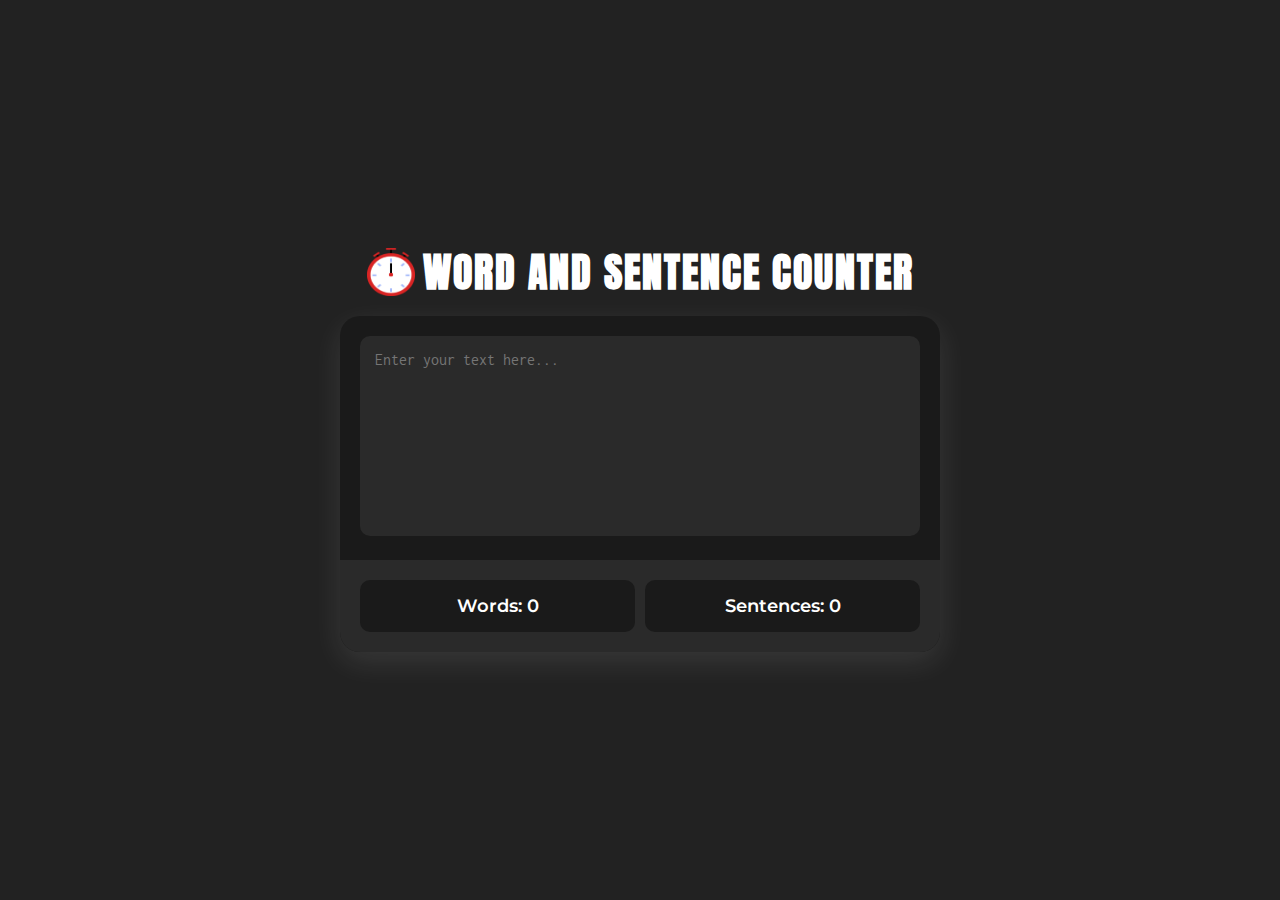
<file: Laboratory Activities/Laboratory Activity 3 - 19 - 11 - 2024/index.html>
<!DOCTYPE html>
<html lang="en">
<head>
    <meta charset="UTF-8">
    <meta name="viewport" content="width=device-width, initial-scale=1.0">
    <title>Word and Sentence Counter</title>
    <link rel="stylesheet" href="style.css">
    <link href="https://fonts.googleapis.com/css2?family=Anton&family=Inconsolata:wght@200..900&family=Montserrat:ital,wght@0,100..900;1,100..900&display=swap" rel="stylesheet">
</head>
<body>
    <main class="main-container">
        <!-- Header -->
        <div class="header-container">
            <img id="counter_icon" src="assets/timer.png">
            <h2>Word and Sentence Counter</h1>
        </div>
        <!-- Counter Container -->
        <div class="counter-app">
            <div class="input-container">
                <textarea id="textInput" placeholder="Enter your text here..."></textarea>
            </div>
            <div class="stats-container">
                <!-- Word Count Display -->
                <div class="stat-item wordCount-container">
                    <div id="wordCount">Words: 0</div>
                </div>
                <!-- Sentence Count Display -->
                <div class="stat-item sentenceCount-container">
                    <div id="sentenceCount">Sentences: 0</div>
                </div>
            </div>
        </div>
    </main>
    <script src="script.js"></script>
</body>
</html>
</file>
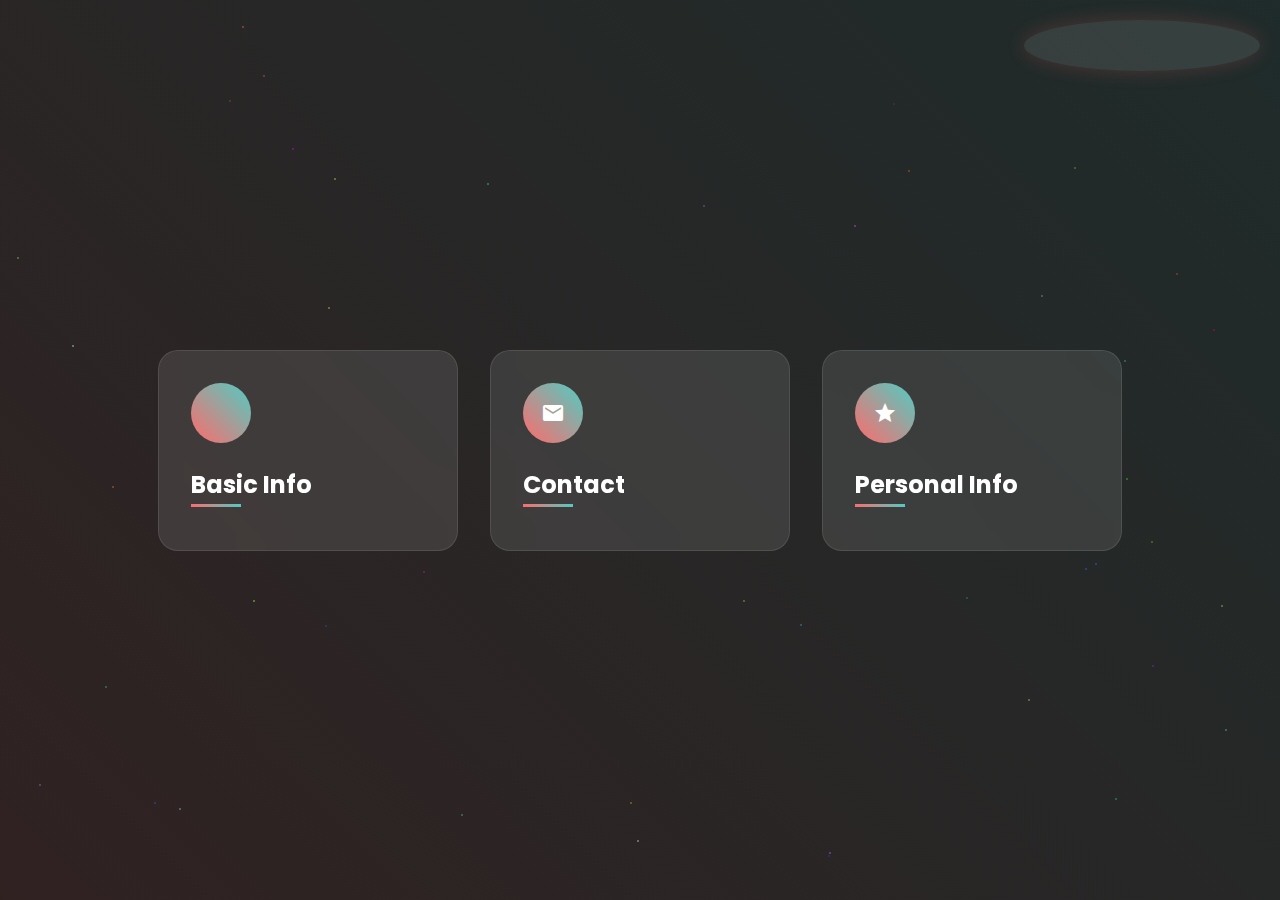
<file: Laboratory Activities/Laboratory Activity 4 - 28 - 11 - 2024/index.html>
<!DOCTYPE html>
<html lang="en">
<head>
    <meta charset="UTF-8">
    <meta name="viewport" content="width=device-width, initial-scale=1.0">
    <link rel="stylesheet" href="styles.css">
    <link rel="stylesheet" href="https://fonts.googleapis.com/icon?family=Material+Icons">
    <link href="https://fonts.googleapis.com/css2?family=Poppins:wght@300;400;500;600&display=swap" rel="stylesheet">
    <title>Laboratory activity 4</title>
</head>
<body>
    <div class="theme-toggle">
        <i class="material-icons">dark_mode</i>
    </div>
    <div class="background"></div>
    <div class="particles"></div>
    <section>
        <div class="container">
            <div class="boxItems">
                <div class="icon-container">
                    <i class="material-icons">male</i>
                </div>
                <h1>Basic Info</h1>
                <div class="content">
                    <p><span>Name:</span> Reinier Adrian R. Luna</p>
                    <p><span>Date of Birth:</span> February 16, 2004</p>
                    <p><span>Sex:</span> Male</p>
                    <p><span>Nationality:</span> Filipino</p>
                    <p><span>Blood type:</span> O+</p>
                </div>
            </div>
            <div class="boxItems">
                <div class="icon-container">
                    <i class="material-icons">email</i>
                </div>
                <h1>Contact</h1>
                <div class="content">
                    <p><span>Email:</span> <a href="mailto:reinieradrianluna@gmail.com">reinieradrianluna@gmail.com</a></p>
                    <p><span>Gcash Number:</span> <a href="tel:09666928971">09666928971</a></p>
                    <p><span>Github:</span> <a href="https://github.com/adnalow" target="_blank">github.com/adnalow</a></p>
                    <p><span>Instagram:</span> <a href="https://www.instagram.com/lownaluna/">lownaluna</a></p>
                </div>
            </div>
            <div class="boxItems">
                <div class="icon-container">
                    <i class="material-icons">star</i>
                </div>
                <h1>Personal Info</h1>
                <div class="content">
                    <p><span>Hobby:</span> Gaming :> </p>
                    <p><span>Random Fact:</span> kdrama/cdrama certified enjoyer</p>
                    <p><span>Favorite Kpop group: </span> IVE</p>
                    <p><span>Location:</span> Philippines</p>
                </div>
            </div>   
        </div>
    </section>
    <script src="script.js"></script>
</body>
</html>
</file>
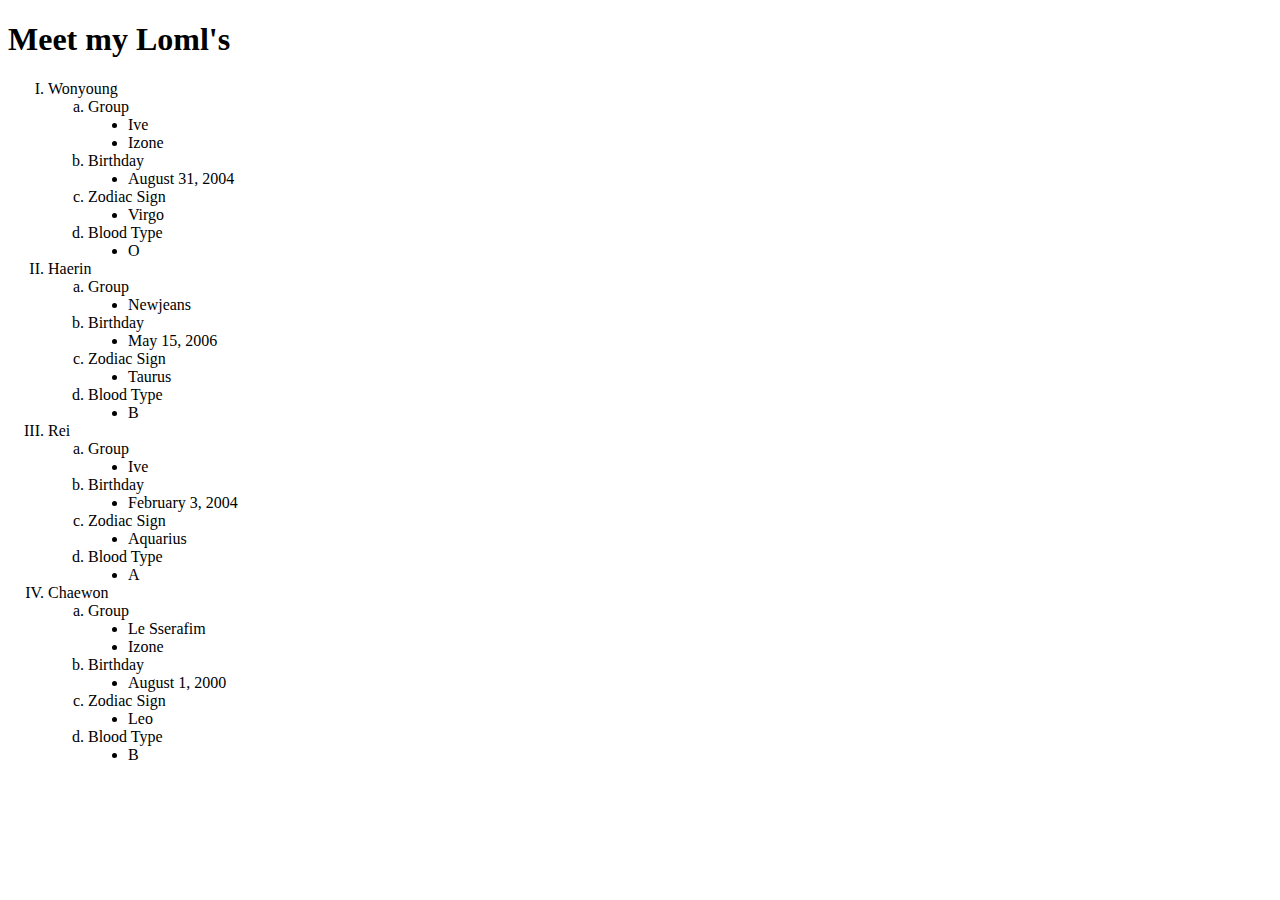
<file: Exercise Sets/Exercise Set 1/exercise1.html>
<!DOCTYPE html>
<html lang="en">
<head>
    <meta charset="UTF-8">
    <meta name="viewport" content="width=device-width, initial-scale=1.0">
    <title>Exercise 1</title>
</head>
<body>
    <h1>Meet my Loml's</h1>
    <ol type = 'I'>
        <li>Wonyoung</li>
            <ol type = 'a'>
                <li>Group</li>
                    <ul type = 'disc'>
                        <li>Ive</li>
                        <li>Izone</li>
                    </ul>
                <li>Birthday</li>
                    <ul type = 'disc'>
                        <li>August 31, 2004</li>
                    </ul>
                <li>Zodiac Sign</li>
                    <ul type = 'disc'>
                        <li>Virgo</li>
                    </ul>
                <li>Blood Type</li>
                    <ul type = 'disc'>
                        <li>O</li>
                    </ul>
            </ol>
        <li>Haerin</li>
        <ol type = 'a'>
            <li>Group</li>
                <ul type = 'disc'>
                    <li>Newjeans</li>
                </ul>
            <li>Birthday</li>
                <ul type = 'disc'>
                    <li>May 15, 2006</li>
                </ul>
            <li>Zodiac Sign</li>
                <ul type = 'disc'>
                    <li>Taurus</li>
                </ul>
            <li>Blood Type</li>
                <ul type = 'disc'>
                    <li>B</li>
                </ul>
        </ol>
        <li>Rei</li>
        <ol type = 'a'>
            <li>Group</li>
                <ul type = 'disc'>
                    <li>Ive</li>
                </ul>
            <li>Birthday</li>
                <ul type = 'disc'>
                    <li>February 3, 2004</li>
                </ul>
            <li>Zodiac Sign</li>
                <ul type = 'disc'>
                    <li>Aquarius</li>
                </ul>
            <li>Blood Type</li>
                <ul type = 'disc'>
                    <li>A</li>
                </ul>
        </ol>
        <li>Chaewon</li>
        <ol type = 'a'>
            <li>Group</li>
                <ul type = 'disc'>
                    <li>Le Sserafim</li>
                    <li>Izone</li>
                </ul>
            <li>Birthday</li>
                <ul type = 'disc'>
                    <li>August 1, 2000</li>
                </ul>
            <li>Zodiac Sign</li>
                <ul type = 'disc'>
                    <li>Leo</li>
                </ul>
            <li>Blood Type</li>
                <ul type = 'disc'>
                    <li>B</li>
                </ul>
        </ol>
    </ol>
</body>
</html>
</file>
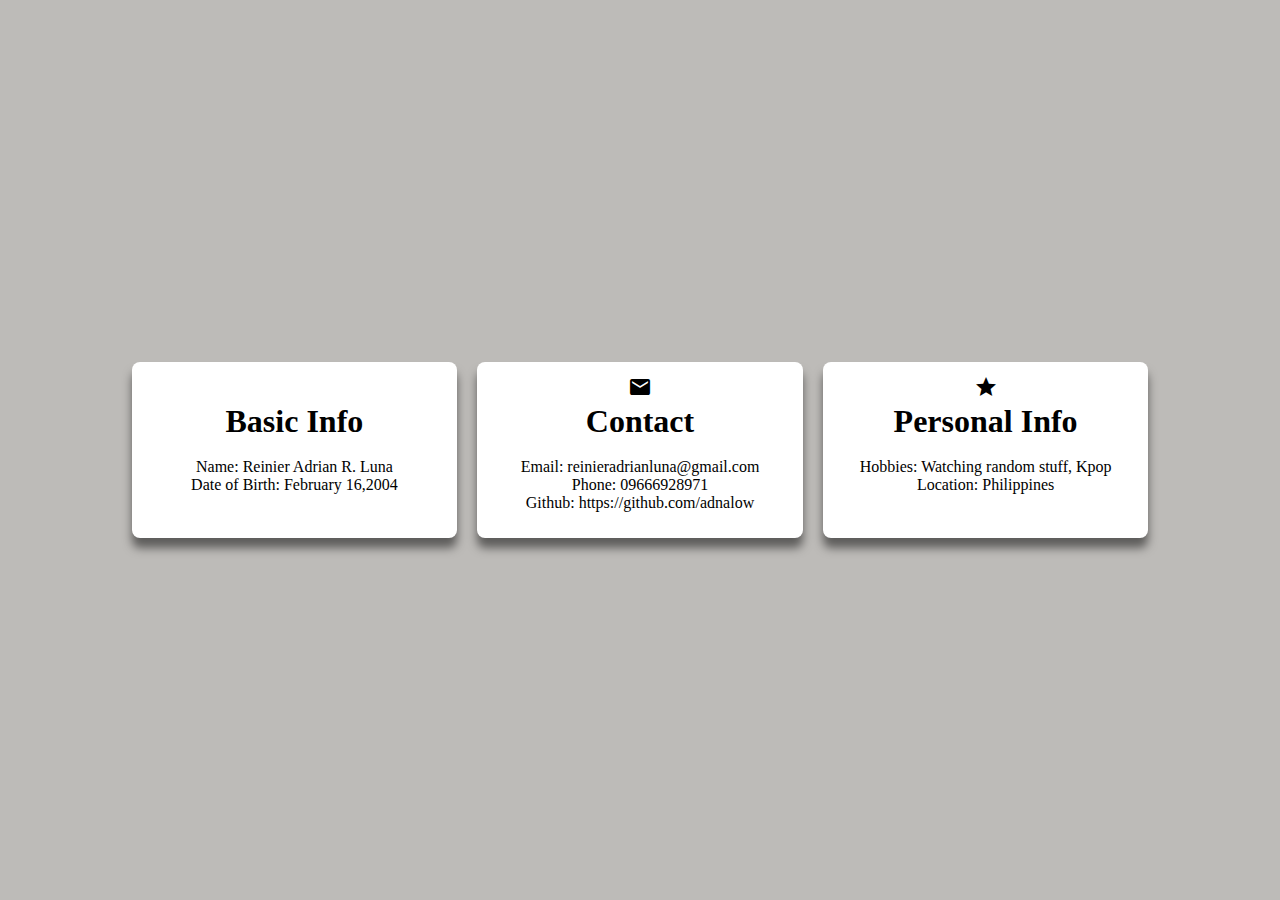
<file: Exercise Sets/Exercise Set 2/about.html>
<!DOCTYPE html>
<html lang="en">
<head>
    <meta charset="UTF-8">
    <meta name="viewport" content="width=device-width, initial-scale=1.0">
    <link rel="stylesheet" href="styles.css">
    <link rel="stylesheet" href="https://fonts.googleapis.com/icon?family=Material+Icons">    
    <title>Exercise 2</title>
</head>
<body>
    <section>
        <div class="container">
            <div class="boxItems">
                <i class="material-icons">male</i>
                <h1>Basic Info</h1>
                <br>
                <p>Name: Reinier Adrian R. Luna</p>
                <p>Date of Birth: February 16,2004</p>
            </div>
            <div class="boxItems">
                <i class="material-icons">email</i>
                <h1>Contact</h1>
                <br>
                <p>Email: reinieradrianluna@gmail.com</p>
                <p>Phone: 09666928971</p>
                <p>Github: https://github.com/adnalow</p>
            </div>
            <div class="boxItems">
                <i class="material-icons">star</i>
                <h1>Personal Info</h1>
                <br>
                <p>Hobbies: Watching random stuff, Kpop</p>
                <p>Location: Philippines</p>
            </div>   
        </div>
    </section>
</body>
</html>
</file>
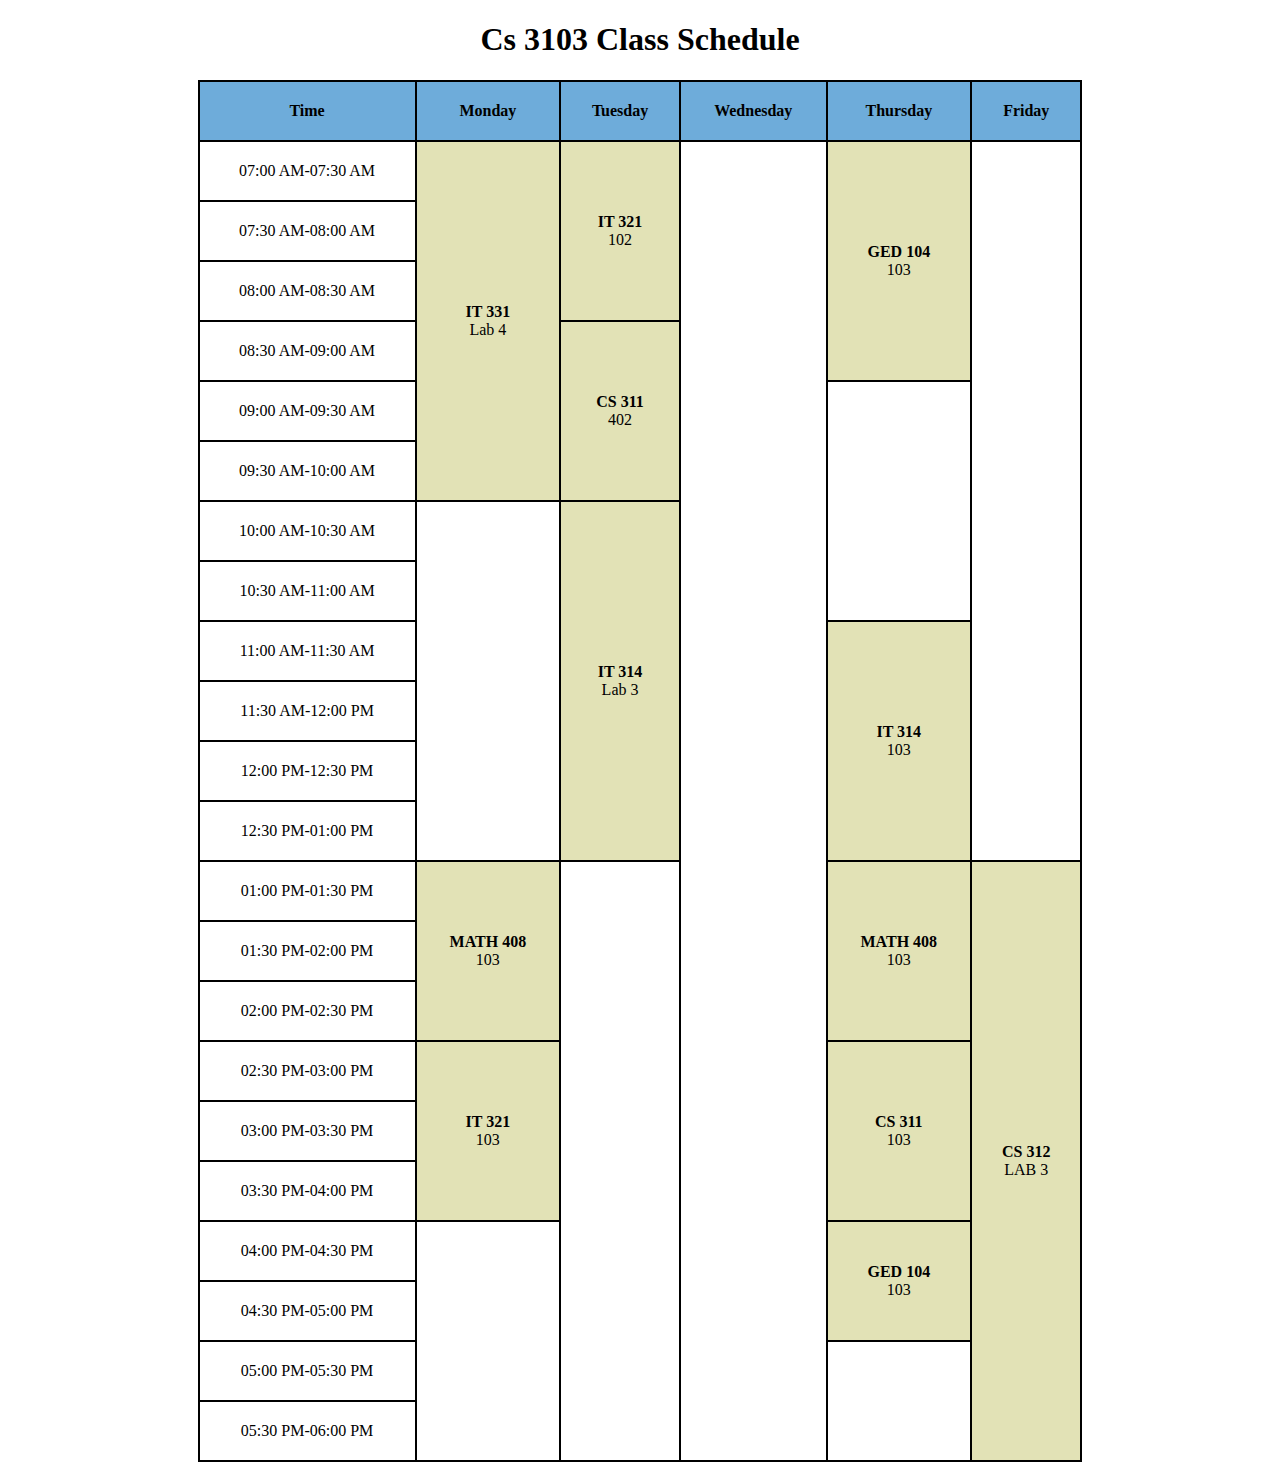
<file: Laboratory Activities/Laboratory Activity 1 - (05) - (09) - (2024)/html-tables.html>
<!DOCTYPE html>
<html lang="en">
<head>
    <meta charset="UTF-8">
    <meta name="viewport" content="width=device-width, initial-scale=1.0">
    <title>Lab Activity 1</title>
    <style>
        h1{
            text-align: center;
        }
        table{
            width: 70%;
        }
        th,td {
            text-align: center;
        }
        table, th, td {
            border: 2px solid black;
            border-collapse: collapse;
          }
        th, td {
            padding: 20px;
        }
        .heading{
            background-color: #6EACDA;
        }
        .sched{
            background-color: #E2E2B6;
        }
    </style>
</head>
<body>
    <section>
        <h1>Cs 3103 Class Schedule</h1>
        <table align = center>
            <!-- Main headers -->
            <tr> 
                <th class="heading">Time</th>
                <th class="heading">Monday</th>
                <th class="heading">Tuesday</th>
                <th class="heading">Wednesday</th>
                <th class="heading">Thursday</th>
                <th class="heading">Friday</th>
            </tr>
            <!-- 07:00 AM-07:30 AM -->
            <tr> 
                <td>07:00 AM-07:30 AM</td>
                <td class = "sched" rowspan="6">
                        <b>IT 331</b>
                        <br>
                        Lab 4
                    </td>
                <td class = "sched" rowspan="3">
                    <b>IT 321</b>
                    <br>
                    102
                    </td>
                <td rowspan="22"></td>
                <td class = "sched" rowspan="4">
                    <b>GED 104</b>
                    <br>
                    103
                </td>
            </tr>
            <!-- 07:30 AM-08:00 AM -->
            <tr>
                <td>07:30 AM-08:00 AM</td>
            </tr>
            <tr>
            <!-- 08:00 AM-08:30 AM -->
                <td>08:00 AM-08:30 AM</td>
            </tr>
            <tr>
            <!-- 08:30 AM-09:00 AM -->
                <td>08:30 AM-09:00 AM</td>
                <td class = "sched" rowspan="3">
                    <b>CS 311</b>
                    <br>
                    402
                </td>
            </tr>
            <tr>
            <!-- 09:00 AM-09:30 AM -->
                <td>09:00 AM-09:30 AM</td>
                <td rowspan="4"></td>
            </tr>
            <tr>
            <!-- 09:30 AM-10:00 AM -->
                <td>09:30 AM-10:00 AM</td>
            </tr>
            <tr>
            <!-- 10:00 AM-10:30 AM -->
                <td>10:00 AM-10:30 AM</td>
                <td rowspan="6"></td>
                <td class = "sched" rowspan="6">
                    <b>IT 314</b>
                    <br>
                    Lab 3
                </td>
            </tr>
            <tr>
            <!-- 10:30 AM-11:00 AM -->
                <td>10:30 AM-11:00 AM</td>
            </tr>
            <tr>
            <!-- 11:00 AM-11:30 AM -->
                <td>11:00 AM-11:30 AM</td>
                <td class = "sched" rowspan="4">
                    <b>IT 314</b>
                    <br>
                    103
                </td>
            </tr>
            <tr>
            <!-- 11:30 AM-12:00 PM -->
                <td>11:30 AM-12:00 PM</td>
            </tr>
            <tr>
            <!-- 12:00 PM-12:30 PM -->
                <td>12:00 PM-12:30 PM</td>
            </tr>
            <tr>
            <!-- 12:30 PM-01:00 PM -->
                <td>12:30 PM-01:00 PM</td>
            </tr>
            <tr>
            <!-- 01:00 PM-01:30 PM -->
                <td>01:00 PM-01:30 PM</td>
                <td class = "sched" rowspan="3">
                    <b>MATH 408</b>
                    <br>
                    103
                </td>
                <td rowspan="10"></td>
                <td class = "sched" rowspan="3">
                    <b>MATH 408</b>
                    <br>
                    103
                </td>
                <td class = "sched" rowspan="10">
                    <b>CS 312</b>
                    <br>
                    LAB 3
                </td>
            </tr>
            <tr>
            <!-- 01:30 PM-02:00 PM -->
                <td>01:30 PM-02:00 PM</td>
            </tr>
            <tr>
            <!-- 02:00 PM-02:30 PM -->
                <td>02:00 PM-02:30 PM</td>
            </tr>
            <tr>
            <!-- 02:30 PM-03:00 PM -->
                <td>02:30 PM-03:00 PM</td>
                <td class = "sched" rowspan="3">
                    <b>IT 321</b>
                    <br>
                    103
                </td>
                <td class = "sched" rowspan="3">
                    <b>CS 311</b>
                    <br>
                    103
                </td>
            </tr>
            <tr>
            <!-- 03:00 PM-03:30 PM -->
                <td>03:00 PM-03:30 PM</td>
            </tr>
            <tr>
            <!-- 03:30 PM-04:00 PM -->
                <td>03:30 PM-04:00 PM</td>
            </tr>
            <tr>
            <!-- 04:00 PM-04:30 PM -->
                <td>04:00 PM-04:30 PM</td>
                <td rowspan="4"></td>
                <td class = "sched" rowspan="2">
                    <b>GED 104</b>
                    <br>
                    103
                </td>
            </tr>
            <tr>
            <!-- 04:30 PM-05:00 PM -->
                <td>04:30 PM-05:00 PM</td>
            </tr>
            <tr>
            <!-- 05:00 PM-05:30 PM -->
                <td>05:00 PM-05:30 PM</td>
            </tr>
            <tr>
            <!-- 05:30 PM-06:00 PM -->
                <td>05:30 PM-06:00 PM</td>
            </tr>
        </table>
    </section>
</body>
</html>
</file>
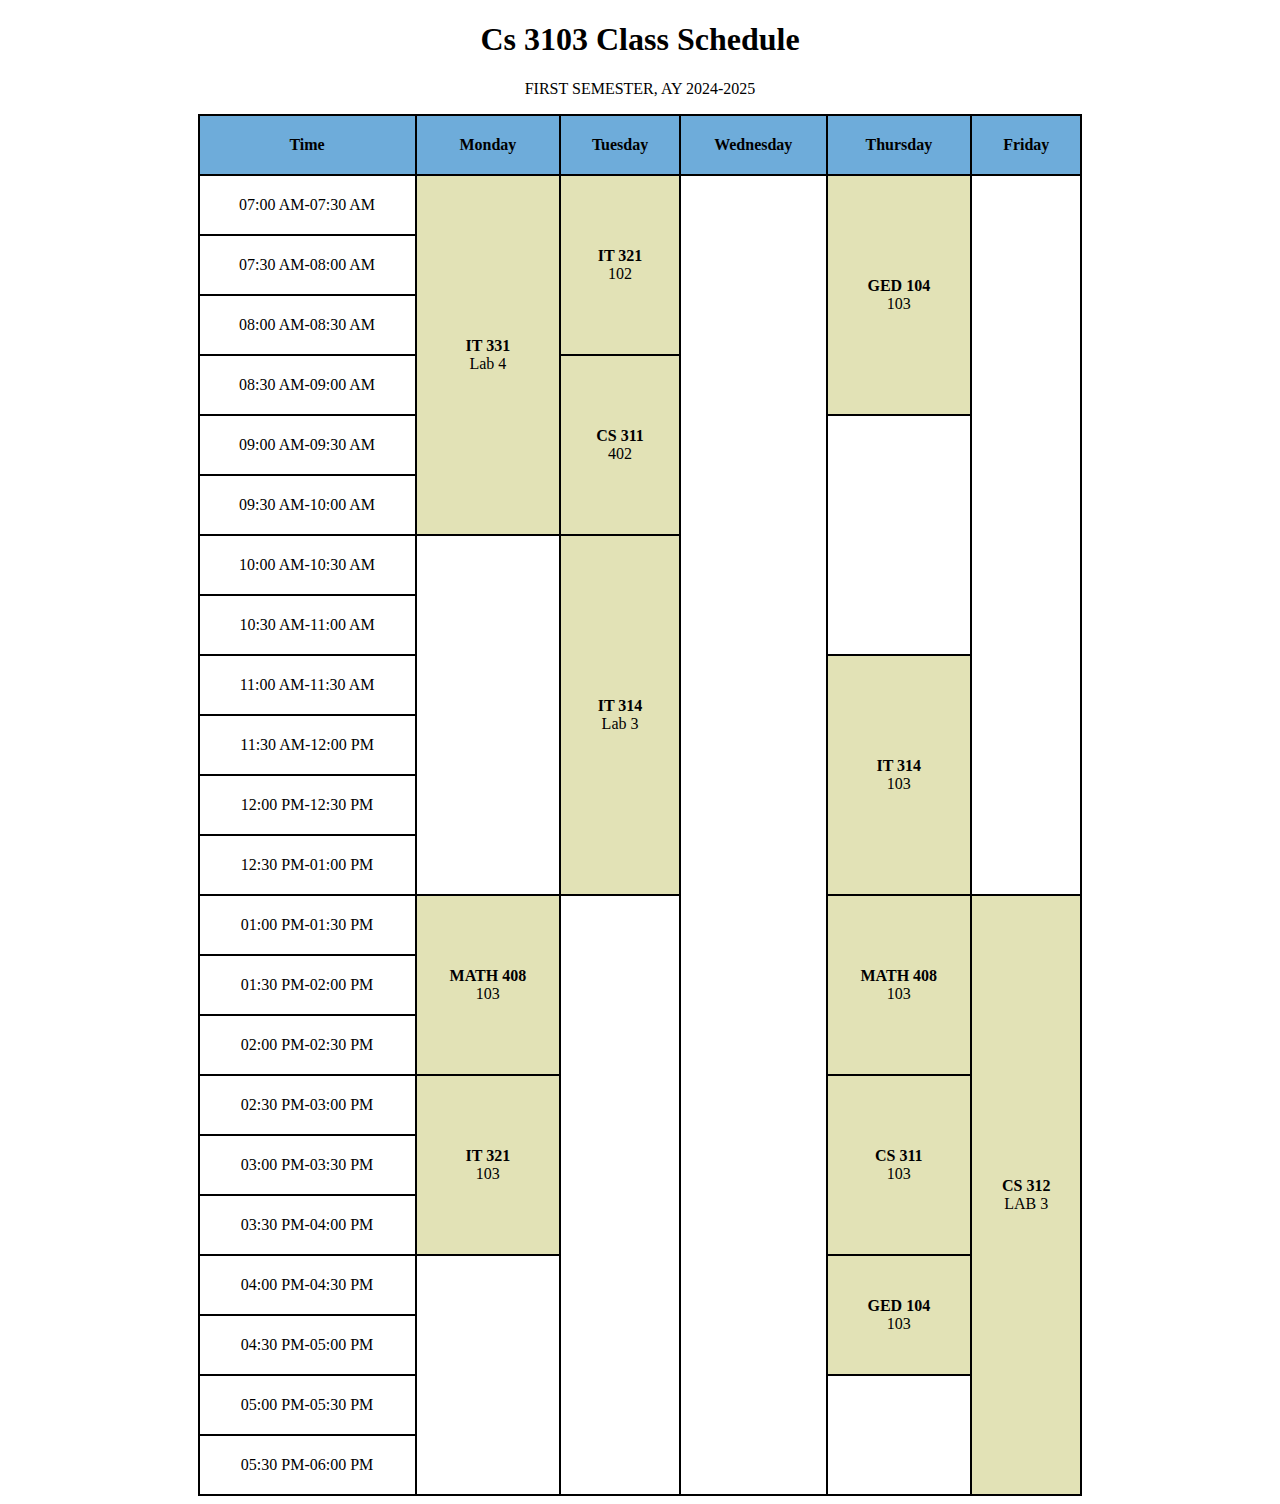
<file: Laboratory Activities/Laboratory Activity 1 - 05-09-2024/html-tables.html>
<!DOCTYPE html>
<html lang="en">
<head>
    <meta charset="UTF-8">
    <meta name="viewport" content="width=device-width, initial-scale=1.0">
    <title>Lab Activity 1</title>
    <style>
        h1{
            text-align: center;
        }
        table{
            width: 70%;
        }
        th,td {
            text-align: center;
        }
        table, th, td {
            border: 2px solid black;
            border-collapse: collapse;
          }
        th, td {
            padding: 20px;
        }
        .heading{
            background-color: #6EACDA;
        }
        .sched{
            background-color: #E2E2B6;
        }
    </style>
</head>
<body>
    <section>
        <h1>Cs 3103 Class Schedule</h1>
        <p align = "center">FIRST SEMESTER, AY 2024-2025</p>
        <table align = center>
            <!-- Main headers -->
            <tr> 
                <th class="heading">Time</th>
                <th class="heading">Monday</th>
                <th class="heading">Tuesday</th>
                <th class="heading">Wednesday</th>
                <th class="heading">Thursday</th>
                <th class="heading">Friday</th>
            </tr>
            <!-- 07:00 AM-07:30 AM -->
            <tr> 
                <td>07:00 AM-07:30 AM</td>
                <td class = "sched" rowspan="6">
                        <b>IT 331</b>
                        <br>
                        Lab 4
                    </td>
                <td class = "sched" rowspan="3">
                    <b>IT 321</b>
                    <br>
                    102
                    </td>
                <td rowspan="22"></td>
                <td class = "sched" rowspan="4">
                    <b>GED 104</b>
                    <br>
                    103
                </td>
            </tr>
            <!-- 07:30 AM-08:00 AM -->
            <tr>
                <td>07:30 AM-08:00 AM</td>
            </tr>
            <tr>
            <!-- 08:00 AM-08:30 AM -->
                <td>08:00 AM-08:30 AM</td>
            </tr>
            <tr>
            <!-- 08:30 AM-09:00 AM -->
                <td>08:30 AM-09:00 AM</td>
                <td class = "sched" rowspan="3">
                    <b>CS 311</b>
                    <br>
                    402
                </td>
            </tr>
            <tr>
            <!-- 09:00 AM-09:30 AM -->
                <td>09:00 AM-09:30 AM</td>
                <td rowspan="4"></td>
            </tr>
            <tr>
            <!-- 09:30 AM-10:00 AM -->
                <td>09:30 AM-10:00 AM</td>
            </tr>
            <tr>
            <!-- 10:00 AM-10:30 AM -->
                <td>10:00 AM-10:30 AM</td>
                <td rowspan="6"></td>
                <td class = "sched" rowspan="6">
                    <b>IT 314</b>
                    <br>
                    Lab 3
                </td>
            </tr>
            <tr>
            <!-- 10:30 AM-11:00 AM -->
                <td>10:30 AM-11:00 AM</td>
            </tr>
            <tr>
            <!-- 11:00 AM-11:30 AM -->
                <td>11:00 AM-11:30 AM</td>
                <td class = "sched" rowspan="4">
                    <b>IT 314</b>
                    <br>
                    103
                </td>
            </tr>
            <tr>
            <!-- 11:30 AM-12:00 PM -->
                <td>11:30 AM-12:00 PM</td>
            </tr>
            <tr>
            <!-- 12:00 PM-12:30 PM -->
                <td>12:00 PM-12:30 PM</td>
            </tr>
            <tr>
            <!-- 12:30 PM-01:00 PM -->
                <td>12:30 PM-01:00 PM</td>
            </tr>
            <tr>
            <!-- 01:00 PM-01:30 PM -->
                <td>01:00 PM-01:30 PM</td>
                <td class = "sched" rowspan="3">
                    <b>MATH 408</b>
                    <br>
                    103
                </td>
                <td rowspan="10"></td>
                <td class = "sched" rowspan="3">
                    <b>MATH 408</b>
                    <br>
                    103
                </td>
                <td class = "sched" rowspan="10">
                    <b>CS 312</b>
                    <br>
                    LAB 3
                </td>
            </tr>
            <tr>
            <!-- 01:30 PM-02:00 PM -->
                <td>01:30 PM-02:00 PM</td>
            </tr>
            <tr>
            <!-- 02:00 PM-02:30 PM -->
                <td>02:00 PM-02:30 PM</td>
            </tr>
            <tr>
            <!-- 02:30 PM-03:00 PM -->
                <td>02:30 PM-03:00 PM</td>
                <td class = "sched" rowspan="3">
                    <b>IT 321</b>
                    <br>
                    103
                </td>
                <td class = "sched" rowspan="3">
                    <b>CS 311</b>
                    <br>
                    103
                </td>
            </tr>
            <tr>
            <!-- 03:00 PM-03:30 PM -->
                <td>03:00 PM-03:30 PM</td>
            </tr>
            <tr>
            <!-- 03:30 PM-04:00 PM -->
                <td>03:30 PM-04:00 PM</td>
            </tr>
            <tr>
            <!-- 04:00 PM-04:30 PM -->
                <td>04:00 PM-04:30 PM</td>
                <td rowspan="4"></td>
                <td class = "sched" rowspan="2">
                    <b>GED 104</b>
                    <br>
                    103
                </td>
            </tr>
            <tr>
            <!-- 04:30 PM-05:00 PM -->
                <td>04:30 PM-05:00 PM</td>
            </tr>
            <tr>
            <!-- 05:00 PM-05:30 PM -->
                <td>05:00 PM-05:30 PM</td>
            </tr>
            <tr>
            <!-- 05:30 PM-06:00 PM -->
                <td>05:30 PM-06:00 PM</td>
            </tr>
        </table>
    </section>
</body>
</html>
</file>
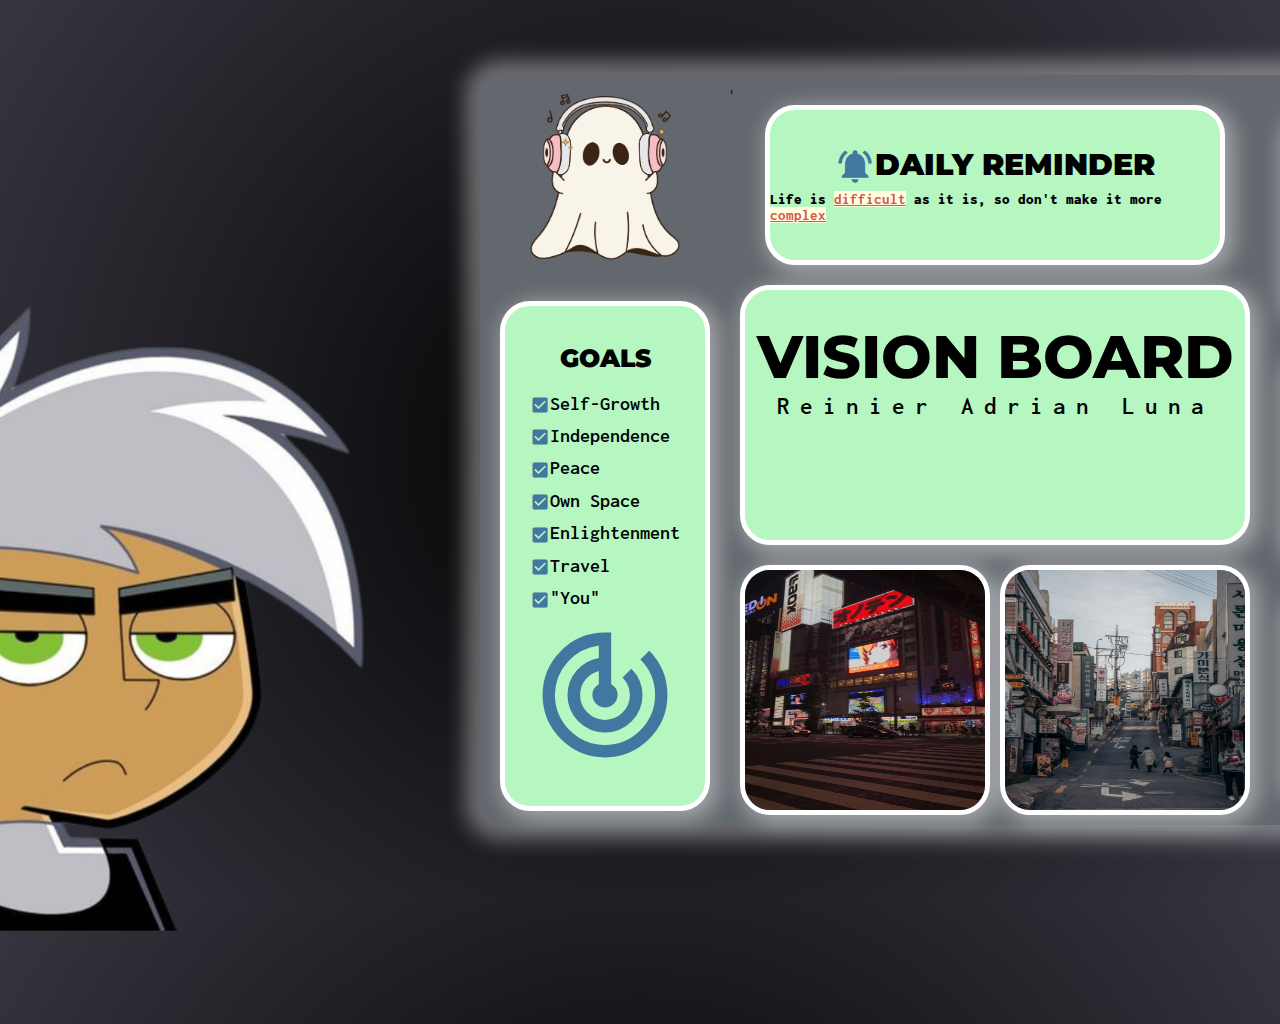
<file: Laboratory Activities/Laboratory Activity 2 - 03 - 10 - 2024/visionboard.html>
<!DOCTYPE html>
<html lang="en">
<head>
    <meta charset="UTF-8">
    <meta name="viewport" content="width=device-width, initial-scale=1.0">
    <title>Visionboard</title>
    <link rel="stylesheet" href="styles.css">
    <link rel="preconnect" href="https://fonts.googleapis.com">
    <link rel="preconnect" href="https://fonts.gstatic.com" crossorigin>
    <link href="https://fonts.googleapis.com/css2?family=Anton&family=Inconsolata:wght@200..900&family=Montserrat:ital,wght@0,100..900;1,100..900&display=swap" rel="stylesheet">
    <link href="https://fonts.googleapis.com/icon?family=Material+Icons" rel="stylesheet">
</head>
<body>
    <img class="danny1" src="/Laboratory Activities/Laboratory Activity 2 - 03 - 10 - 2024/assets/danny1.png" alt="danny phantom pic">
    <div class="main-container">
        <!-- 1st Column -->
         <div class="column1">
            <img class="ghost" src="/Laboratory Activities/Laboratory Activity 2 - 03 - 10 - 2024/assets/ghost.png">
            <div class="goals-container">
                <!-- Insert Goals Here -->
                 <p class="goals-title">GOALS</p>
                 <div class="goals-list">
                    <p><span id="goal-icon" class="material-icons">check_box</span>Self-Growth</p>
                    <p><span id="goal-icon" class="material-icons">check_box</span>Independence</p>
                    <p><span id="goal-icon" class="material-icons">check_box</span>Peace</p>
                    <p><span id="goal-icon" class="material-icons">check_box</span>Own Space</p>
                    <p><span id="goal-icon" class="material-icons">check_box</span>Enlightenment</p>
                    <p><span id="goal-icon" class="material-icons">check_box</span>Travel</p>
                    <p><span id="goal-icon" class="material-icons">check_box</span>"You"</p>
                 </div>
                 <p><span id="target-icon" class="material-icons">track_changes</span></p>
            </div>
         </div>
        <!-- 2nd column -->
        <div class="second-item">'
            <!-- daily reminder -->
             <div class="daily-reminder">
                <!-- insert daily reminder -->
                 <p class="daily-reminder-title"><span id="reminder-icon" class="material-icons">notifications_active</span>DAILY REMINDER</p>
                 <p class="quote">
                    Life is <span class="highlight-difficult">difficult</span> as it is, so don't make it more <span class="highlight-complex">complex</span>
                </p>
             </div>
            <!-- vision board title -->
             <div class="vision-board-title">
                <!-- insert vision board title -->
                 <p class="vision-board-text">
                    VISION BOARD
                 </p>
                 <p class="name">
                    Reinier Adrian Luna
                 </p>
                 <span id="vision-icon" class="material-icons">psychology_alt</span>
             </div>
            <!-- two bottom pics -->
             <div class="bottom-pics">
                <!-- Japan pic -->
                <div class="japan-pic">
                    <!-- insert japan pic -->
                     <img class = "j-pic" src="/Laboratory Activities/Laboratory Activity 2 - 03 - 10 - 2024/assets/japan.jpg">
                </div>
                <!-- korea pic -->
                <div class="korea-pic">
                    <!-- insert korea pic -->
                     <img class="k-pic" src="/Laboratory Activities/Laboratory Activity 2 - 03 - 10 - 2024/assets/korea.jpg">
                </div>
             </div>                                      
        </div>
        <!-- 3rd column -->
         <div class="third-item">
            <!-- 1st pic -->
             <div class="pic-container">
                <!-- insert first pic -->
                 <img class="pic-format" src="/Laboratory Activities/Laboratory Activity 2 - 03 - 10 - 2024/assets/guitar.jpg">
             </div>
            <!-- 2nd pic -->
             <div class="pic-container">
                <!-- insert second pic -->
                 <img class="pic-format" src="/Laboratory Activities/Laboratory Activity 2 - 03 - 10 - 2024/assets/headphones.jpg">
             </div>
            <!-- 3rd pic -->
             <div class="pic-container">
                <!-- insert third pic -->
                 <img class="pic-format" src="/Laboratory Activities/Laboratory Activity 2 - 03 - 10 - 2024/assets/watching.jpg">
             </div>
         </div>
    </div>
</body>
</html>
</file>
<file: Laboratory Activities/Laboratory Activity 3 - 19 - 11 - 2024/style.css>
:root {
    --background-color: #222222;
    --main-container-color: #1a1a1a;
    --input-container-color: #2a2a2a;
    --text-color: #ffffff;
    --input-text-color: #e0e0e0;
    --accent-color: #4a4a4a;
    --shadow-color: rgba(255, 255, 255, 0.1);
}

* {
    margin: 0;
    padding: 0;
    box-sizing: border-box;
}

body {
    font-family: 'Montserrat', sans-serif;
    background-color: var(--background-color);
    display: flex;
    justify-content: center;
    align-items: center;
    min-height: 100vh;
    color: var(--text-color);
    padding: 20px;
}

.main-container {
    width: 100%;
    max-width: 600px;
}

.header-container {
    display: flex;
    align-items: center;
    justify-content: center;
    margin-bottom: 20px;
}

#counter_icon {
    width: 3em;
    height: 3em;
    margin-right: 0.5em;
    transition: width 0.3s ease, height 0.3s ease;
}

h2 {
    font-family: 'Anton', sans-serif;
    color: var(--text-color);
    font-size: 2.5rem;
    letter-spacing: 2px;
    text-transform: uppercase;
    line-height: 1.2;
}

.counter-app {
    background-color: var(--main-container-color);
    border-radius: 20px;
    box-shadow: 0 10px 30px var(--shadow-color);
    overflow: hidden;
}

.input-container {
    padding: 20px;
}

#textInput {
    width: 100%;
    height: 200px;
    padding: 15px;
    border: none;
    border-radius: 10px;
    font-size: 16px;
    font-family: 'Inconsolata', monospace;
    background-color: var(--input-container-color);
    color: var(--input-text-color);
    resize: none;
    transition: box-shadow 0.3s ease;
}

#textInput:focus {
    outline: none;
    box-shadow: 0 0 0 2px var(--accent-color);
}

.stats-container {
    display: flex;
    justify-content: space-between;
    padding: 20px;
    background-color: var(--input-container-color);
}

.stat-item {
    flex: 1;
    text-align: center;
    padding: 15px;
    border-radius: 10px;
    background-color: var(--main-container-color);
    transition: transform 0.3s ease, box-shadow 0.3s ease;
}

.stat-item:first-child {
    margin-right: 10px;
}

.stat-item:hover {
    transform: translateY(-5px);
    box-shadow: 0 5px 15px rgba(0, 0, 0, 0.2);
}

#wordCount,
#sentenceCount {
    font-size: 18px;
    font-weight: 600;
}

@media (max-width: 600px) {
    .header-container {
        flex-direction: column;
        align-items: center;
    }

    #counter_icon {
        margin-right: 0;
        margin-bottom: 0.5em;
    }

    h2 {
        font-size: 2rem;
        text-align: center;
    }
}

@media (max-width: 480px) {
    .stats-container {
        flex-direction: column;
    }

    .stat-item:first-child {
        margin-right: 0;
        margin-bottom: 10px;
    }

    #counter_icon {
        width: 2em;
        height: 2em;
    }

    h2 {
        font-size: 1.75rem;
    }
}
</file>
<file: Laboratory Activities/Laboratory Activity 4 - 28 - 11 - 2024/styles.css>
* {
    margin: 0;
    padding: 0;
    box-sizing: border-box;
    font-family: 'Poppins', sans-serif;
}

body {
    min-height: 100vh;
    display: flex;
    justify-content: center;
    align-items: center;
    background: #1a1a1a;
    position: relative;
    overflow-x: hidden;
    transition: background 0.3s ease;
}

body.light-mode {
    background: #f0f0f0;
}

.theme-toggle {
    position: fixed;
    top: 20px;
    right: 20px;
    background: rgba(255, 255, 255, 0.1);
    padding: 10px;
    border-radius: 50%;
    cursor: pointer;
    z-index: 1000;
    transition: all 0.3s ease;
    box-shadow: 0 0 20px rgba(255, 107, 107, 0.2);
}

.theme-toggle:hover {
    transform: rotate(180deg);
    box-shadow: 0 0 30px rgba(78, 205, 196, 0.3);
}

.theme-toggle i {
    color: #fff;
    font-size: 24px;
}

.light-mode .theme-toggle i {
    color: #1a1a1a;
}

.background {
    position: fixed;
    top: 0;
    left: 0;
    width: 100%;
    height: 100%;
    background: linear-gradient(45deg, #ff6b6b, #4ecdc4);
    opacity: 0.1;
    z-index: -1;
    transition: opacity 0.3s ease;
}

.particles {
    position: fixed;
    top: 0;
    left: 0;
    width: 100%;
    height: 100%;
    z-index: -1;
    pointer-events: none;
}

.light-mode .background {
    opacity: 0.2;
}

.container {
    display: flex;
    justify-content: center;
    align-items: center;
    flex-wrap: wrap;
    gap: 2rem;
    padding: 2rem;
    max-width: 1200px;
}

.boxItems {
    background: rgba(255, 255, 255, 0.1);
    backdrop-filter: blur(10px);
    border-radius: 20px;
    padding: 2rem;
    width: 300px;
    transition: all 0.4s cubic-bezier(0.4, 0, 0.2, 1);
    border: 1px solid rgba(255, 255, 255, 0.1);
    position: relative;
    overflow: hidden;
    transform: scale(1);
}

.boxItems::before {
    content: '';
    position: absolute;
    top: 0;
    left: -100%;
    width: 100%;
    height: 100%;
    background: linear-gradient(
        90deg,
        transparent,
        rgba(255, 255, 255, 0.05),
        transparent
    );
    transition: 0.5s;
}

.boxItems:hover::before {
    left: 100%;
}

.boxItems:hover {
    transform: scale(1.05) translateY(-10px);
    box-shadow: 0 20px 40px rgba(0, 0, 0, 0.3);
    background: rgba(255, 255, 255, 0.15);
}

.light-mode .boxItems {
    background: rgba(255, 255, 255, 0.8);
    border: 1px solid rgba(0, 0, 0, 0.1);
}

.icon-container {
    background: linear-gradient(45deg, #ff6b6b, #4ecdc4);
    width: 60px;
    height: 60px;
    border-radius: 50%;
    display: flex;
    justify-content: center;
    align-items: center;
    margin-bottom: 1.5rem;
    transition: all 0.3s ease;
}

.boxItems:hover .icon-container {
    transform: scale(1.1) rotate(360deg);
    box-shadow: 0 0 30px rgba(255, 107, 107, 0.5);
}

.material-icons {
    color: white;
    font-size: 30px;
}

h1 {
    color: #fff;
    font-size: 1.5rem;
    margin-bottom: 1rem;
    position: relative;
    transition: all 0.3s ease;
}

.light-mode h1 {
    color: #1a1a1a;
}

h1::after {
    content: '';
    position: absolute;
    bottom: -5px;
    left: 0;
    width: 50px;
    height: 3px;
    background: linear-gradient(45deg, #ff6b6b, #4ecdc4);
    transition: width 0.3s ease;
}

.boxItems:hover h1::after {
    width: 100%;
}

.content {
    margin-top: 1rem;
    opacity: 0;
    max-height: 0;
    overflow: hidden;
    transition: all 0.4s cubic-bezier(0.4, 0, 0.2, 1);
}

.boxItems:hover .content {
    opacity: 1;
    max-height: 500px;
    transform: translateY(0);
}

p {
    color: #ccc;
    margin: 0.5rem 0;
    font-size: 0.9rem;
    line-height: 1.6;
    transform: translateY(10px);
    transition: all 0.3s ease;
}

.boxItems:hover p {
    transform: translateY(0);
}

.light-mode p {
    color: #666;
}

span {
    color: #ff6b6b;
    font-weight: 500;
}

a {
    color: #4ecdc4;
    text-decoration: none;
    transition: all 0.3s ease;
    position: relative;
}

a::after {
    content: '';
    position: absolute;
    bottom: -2px;
    left: 0;
    width: 0;
    height: 2px;
    background: #ff6b6b;
    transition: width 0.3s ease;
}

a:hover {
    color: #ff6b6b;
}

a:hover::after {
    width: 100%;
}

@keyframes float {
    0%, 100% {
        transform: translateY(0);
    }
    50% {
        transform: translateY(-20px);
    }
}

@media (max-width: 768px) {
    .container {
        padding: 1rem;
    }
    
    .boxItems {
        width: 100%;
        max-width: 300px;
    }
}

/* Particle animation */
@keyframes particle-animation {
    0% {
        transform: translate(0, 0);
    }
    100% {
        transform: translate(var(--tx), var(--ty));
    }
}
</file>
<file: Exercise Sets/Exercise Set 2/styles.css>
* {
    margin: 0;
}

body {
    background-color: rgb(189, 187, 184);
}
.container {
    display: flex;
    justify-content:center;
    align-items:center;
    height: 100vh;
}

.boxItems {
    margin: 10px;
    width: 300px;
    height: 150px;
    padding: 1%;
    box-sizing: content-box;
    text-align: center;
    box-shadow: 0px 10px 10px rgba(0, 0, 0, 0.5);
    background-color: white;
    border-radius: 8px;   
}
</file>
<file: Laboratory Activities/Laboratory Activity 2 - 03 - 10 - 2024/styles.css>
:root {
    --background-color: rgb(55, 54, 64);
    --main-container-color: rgb(99, 104, 110);
    --mini-container-color: rgb(182, 247, 193);
    --accent-color: rgb(65, 120, 160);
}


* {
    margin: 0;
    padding: 0;
}

body {
    font-family: 'Montserrat', sans-serif;
    background-image: radial-gradient(circle at center, rgb(0, 0, 0), var(--background-color));
    display: flex;
    flex-direction: row;
    justify-content: center;
    align-items: center;
    height: 100vh;
}

/* Containers */

.danny1 {
    margin-top: 300px;
    margin-right: 100px;
    width: 600px;
}

.main-container {
    width: 1050px;
    height: 750px;
    background-color: var(--main-container-color);
    border-radius: 20px;
    box-shadow: 0 0 20px 15px rgba(255, 255, 255, 0.361);
    display: flex;
    justify-content: center;
    align-items: center;
}

.column1 {
    display: flex;
    flex-direction: column;
    justify-content: center;
    align-items: center;
}

.ghost {
    width: 150px;
}

.goals-container{
    margin: 20px;
    width: 200px;
    height: 500px;
    background-color: var(--mini-container-color);
    border-radius: 30px;
    border: 5px solid rgb(255, 255, 255);
    box-shadow: 5px 5px 20px 5px rgba(255, 255, 255, 0.384); /* Shadow for elevation */
    display: flex;
    flex-direction: column;
    justify-content: center;
    align-items: center;
}

.second-item {
    display: flex;
    flex-direction: column;
}

.daily-reminder {
    margin-left: 35px;
    margin-bottom: 10px;
    width: 450px;
    height: 150px;
    background-color: var(--mini-container-color);
    border-radius: 30px;
    border: 5px solid rgb(255, 255, 255);
    display: flex;
    flex-direction: column;
    justify-content: center;
    align-items: center;
    box-shadow: 5px 5px 20px 5px rgba(255, 255, 255, 0.384);
}

.vision-board-title {
    margin: 10px;
    width: 500px;
    height: 250px;
    background-color: var(--mini-container-color);
    border-radius: 30px;
    box-shadow: 5px 5px 20px 5px rgba(255, 255, 255, 0.384);
    border: 5px solid rgb(255, 255, 255);
    display: flex;
    flex-direction: column;
    justify-content: center;
    align-items: center;
}

.bottom-pics {
    display: flex;
    flex-direction: row;
}

.japan-pic {
    margin: 10px;
    width: 240px;
    height: 240px;
}

.korea-pic {
    margin: 10px;
    width: 240px;
    height: 240px;
}

.third-item {
    display: flex;
    flex-direction: column;
}

.pic-container {
    margin: 20px;
    width: 200px;
    height: 200px;
}

/* Goals Content */

#goal-icon {
    color: var(--accent-color);
    font-size: 20px;
    vertical-align: middle;
}

#target-icon{
    margin: 10px;
    color: var(--accent-color);
    font-size: 150px;
    vertical-align: middle;
    justify-content: center;
    align-items: flex-end;
}

.goals-title {
    margin: 10px;
    font-weight: 900;
    font-size: 25px;
}

.goals-list {
    max-width: 150px;
    display: flex;
    flex-direction: column;
    justify-content: center;
    font-size: 20px;
    font-family: 'Inconsolata', sans-serif;
    font-weight: 600;
}

.goals-list > p {
    margin-top: 10px;
}

/* Daily Reminder Content */

#reminder-icon {
    color: var(--accent-color);
    font-size: 40px;
    vertical-align: middle;
}

.daily-reminder-title {
    font-size: 30px;
    font-weight: 900;
}

.quote {
    margin-top: 5px;
    font-family: Inconsolata, sans-serif;
    font-size: 15px;
    font-weight: 900;
}

.highlight-difficult {
    background-color: lightyellow;
    color: #d9534f; /* Red color */
    font-weight: bold;
    text-decoration: underline;
}

.highlight-complex {
    background-color: lightyellow;
    color: #d9534f; /* Red color */
    font-weight: bold;
    text-decoration: underline;
}

/* Middle Container */

.vision-board-text {
    font-size: 60px;
    font-weight: 800;
}

.name {
    font-family: Inconsolata, sans-serif;
    font-weight: 600;
    font-size: 25px;
    letter-spacing: 10px;
}

#vision-icon {
    color: var(--accent-color);
    font-size: 90px;
    transform: scaleX(-1);
}

/* Japan pic */

.j-pic {
    width: 240px;
    height: 240px;
    border-radius: 30px;
    box-shadow: 5px 5px 20px 5px rgba(255, 255, 255, 0.384);
    border: 5px solid rgb(255, 255, 255);
    
}

/* Korea pic */

.k-pic {
    width: 240px;
    height: 240px;
    border-radius: 30px;
    box-shadow: 5px 5px 20px 5px rgba(255, 255, 255, 0.384);
    border: 5px solid rgb(255, 255, 255);
}

/* last 3 pics */

.pic-format {
    width: 200px;
    height: 200px;
    background-color: var(--mini-container-color);
    border-radius: 30px;
    box-shadow: 5px 5px 20px 5px rgba(255, 255, 255, 0.384);
    border: 5px solid rgb(255, 255, 255);
}
</file>
